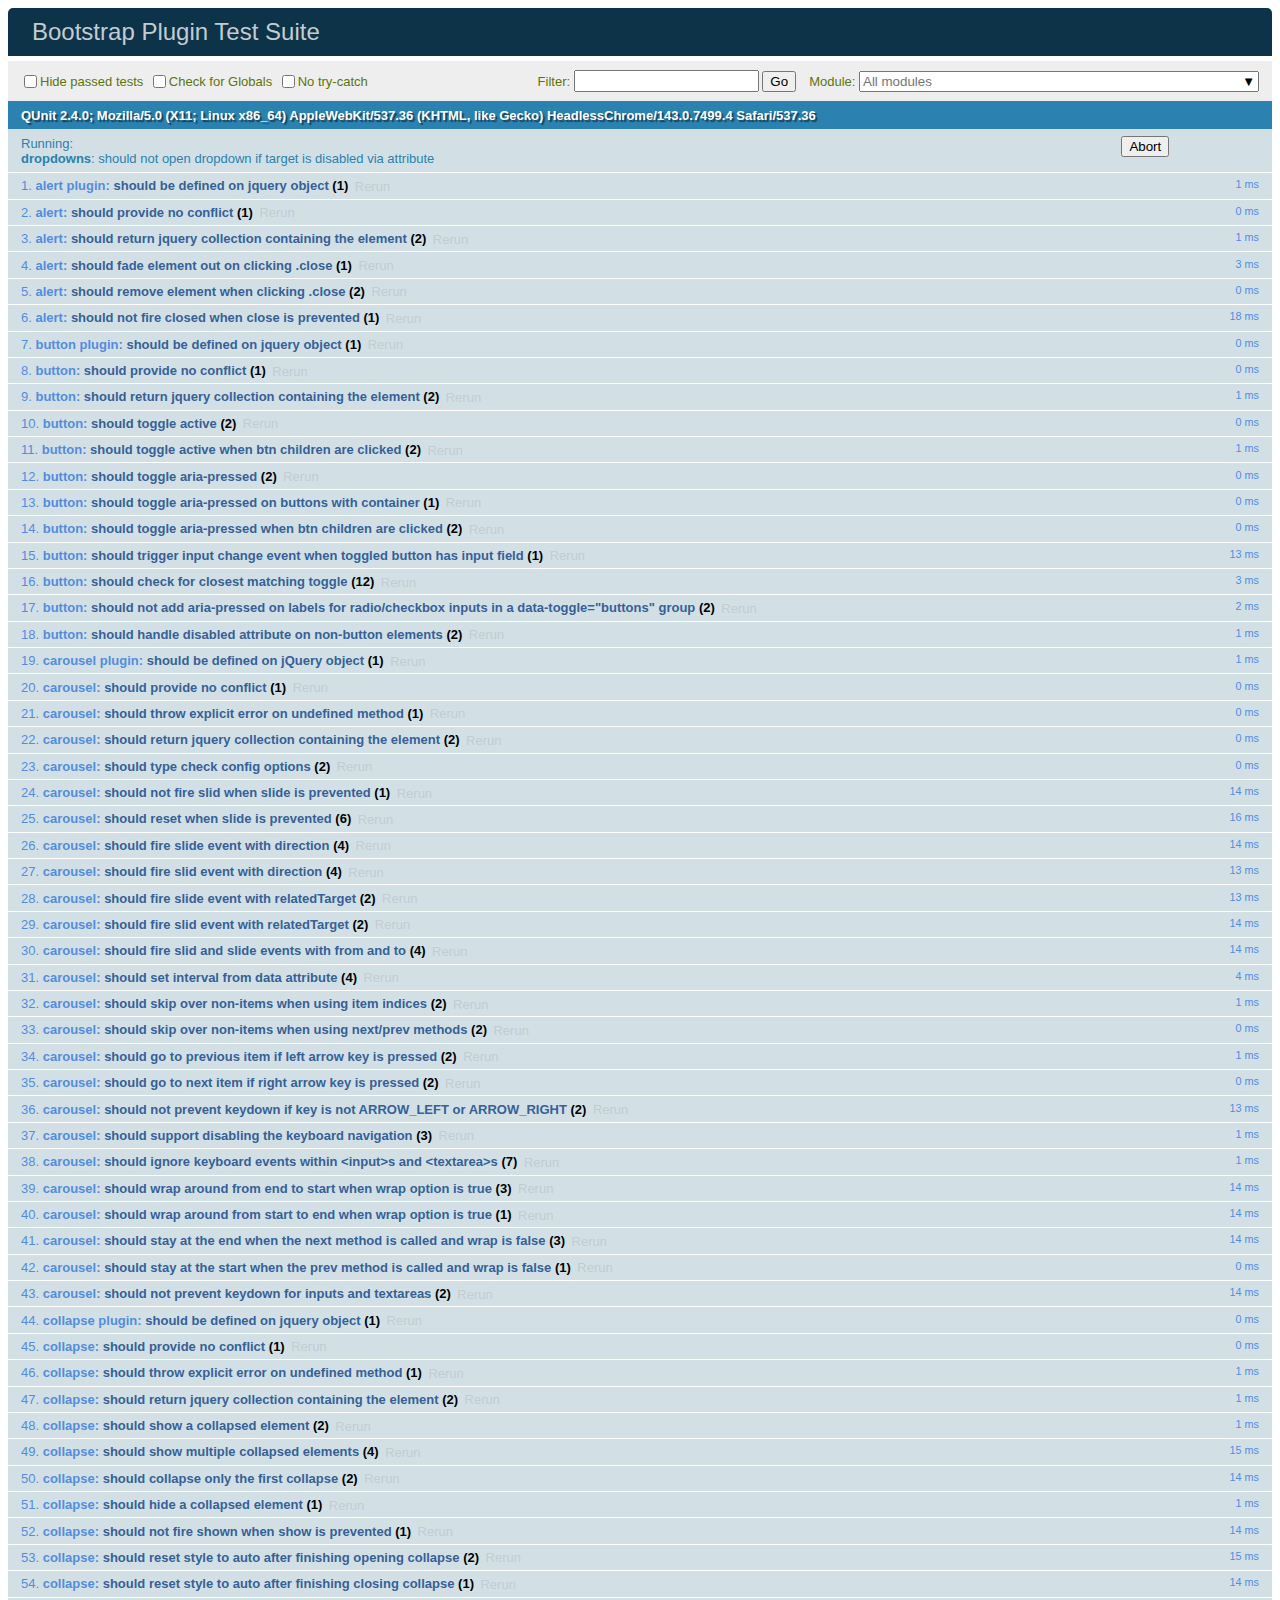
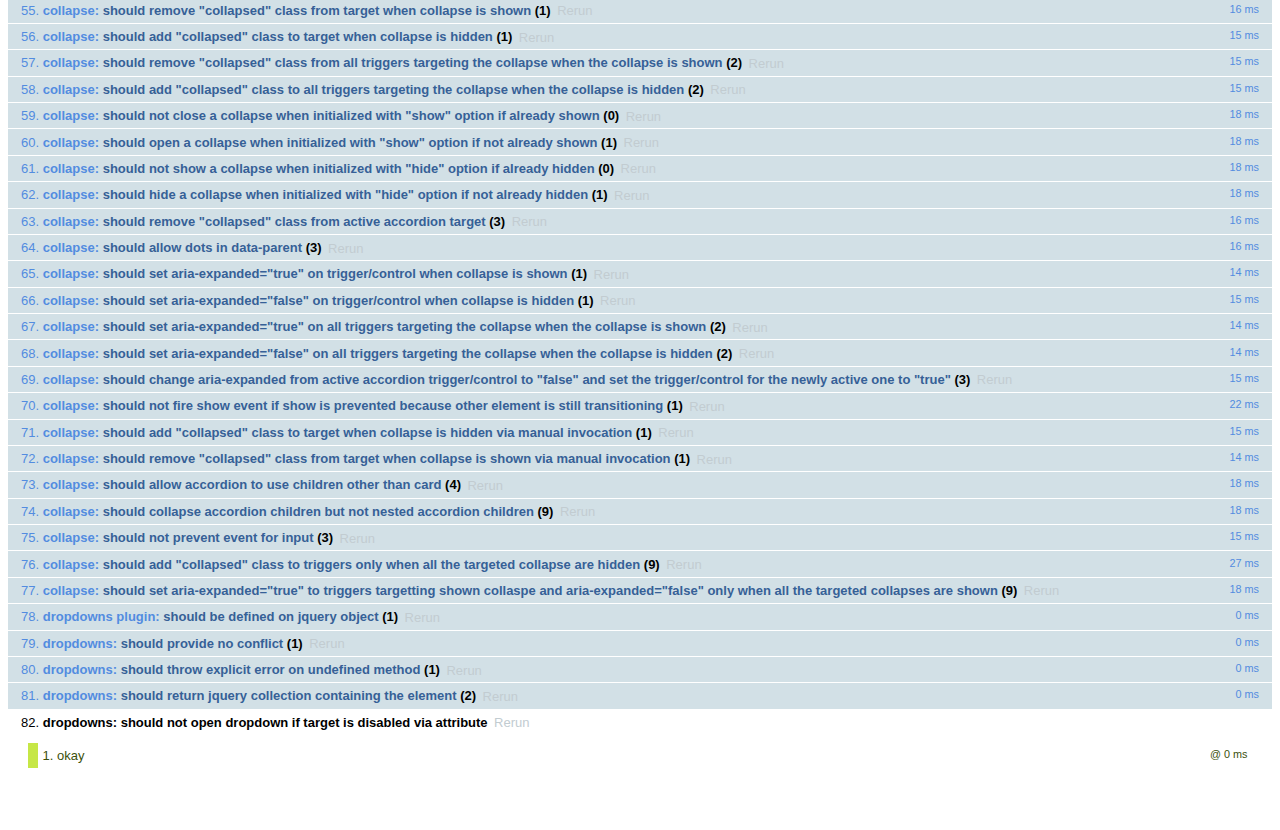
<file: scss/bootstrap-4.0.0-beta/js/tests/index.html>
<!DOCTYPE html>
<html>
  <head>
    <meta charset="utf-8">
    <meta name="viewport" content="width=device-width, initial-scale=1, shrink-to-fit=no">
    <title>Bootstrap Plugin Test Suite</title>

    <!-- jQuery -->
    <script src="../../assets/js/vendor/jquery-slim.min.js"></script>
    <script src="../../assets/js/vendor/popper.min.js"></script>

    <!-- QUnit -->
    <link rel="stylesheet" href="vendor/qunit.css" media="screen">
    <script src="vendor/qunit.js"></script>

    <script>
      // Disable jQuery event aliases to ensure we don't accidentally use any of them
      [
        'blur',
        'focus',
        'focusin',
        'focusout',
        'resize',
        'scroll',
        'click',
        'dblclick',
        'mousedown',
        'mouseup',
        'mousemove',
        'mouseover',
        'mouseout',
        'mouseenter',
        'mouseleave',
        'change',
        'select',
        'submit',
        'keydown',
        'keypress',
        'keyup',
        'contextmenu'
      ].forEach(function(eventAlias) {
        $.fn[eventAlias] = function() {
          throw new Error('Using the ".' + eventAlias + '()" method is not allowed, so that Bootstrap can be compatible with custom jQuery builds which exclude the "event aliases" module that defines said method. See https://github.com/twbs/bootstrap/blob/master/CONTRIBUTING.md#js')
        }
      })

      // Require assert.expect in each test
      QUnit.config.requireExpects = true

      // See https://github.com/axemclion/grunt-saucelabs#test-result-details-with-qunit
      var log = []
      var testName

      QUnit.done(function(testResults) {
        var tests = []
        for (var i = 0; i < log.length; i++) {
          var details = log[i]
          tests.push({
            name: details.name,
            result: details.result,
            expected: details.expected,
            actual: details.actual,
            source: details.source
          })
        }
        testResults.tests = tests

        window.global_test_results = testResults
      })

      QUnit.testStart(function(testDetails) {
        QUnit.log(function(details) {
          if (!details.result) {
            details.name = testDetails.name
            log.push(details)
          }
        })
      })

      // Cleanup
      QUnit.testDone(function () {
        $('#modal-test, .modal-backdrop').remove()
      })

      // Display fixture on-screen on iOS to avoid false positives
      // See https://github.com/twbs/bootstrap/pull/15955
      if (/iPhone|iPad|iPod/.test(navigator.userAgent)) {
        QUnit.begin(function() {
          $('#qunit-fixture').css({ top: 0, left: 0 })
        })

        QUnit.done(function() {
          $('#qunit-fixture').css({ top: '', left: '' })
        })
      }
    </script>

    <!-- Transpiled Plugins -->
    <script src="../dist/util.js"></script>
    <script src="../dist/alert.js"></script>
    <script src="../dist/button.js"></script>
    <script src="../dist/carousel.js"></script>
    <script src="../dist/collapse.js"></script>
    <script src="../dist/dropdown.js"></script>
    <script src="../dist/modal.js"></script>
    <script src="../dist/scrollspy.js"></script>
    <script src="../dist/tab.js"></script>
    <script src="../dist/tooltip.js"></script>
    <script src="../dist/popover.js"></script>

    <!-- Unit Tests -->
    <script src="unit/alert.js"></script>
    <script src="unit/button.js"></script>
    <script src="unit/carousel.js"></script>
    <script src="unit/collapse.js"></script>
    <script src="unit/dropdown.js"></script>
    <script src="unit/modal.js"></script>
    <script src="unit/scrollspy.js"></script>
    <script src="unit/tab.js"></script>
    <script src="unit/tooltip.js"></script>
    <script src="unit/popover.js"></script>
  </head>
  <body>
    <div id="qunit-container">
      <div id="qunit"></div>
      <div id="qunit-fixture"></div>
    </div>
  </body>
</html>
</file>
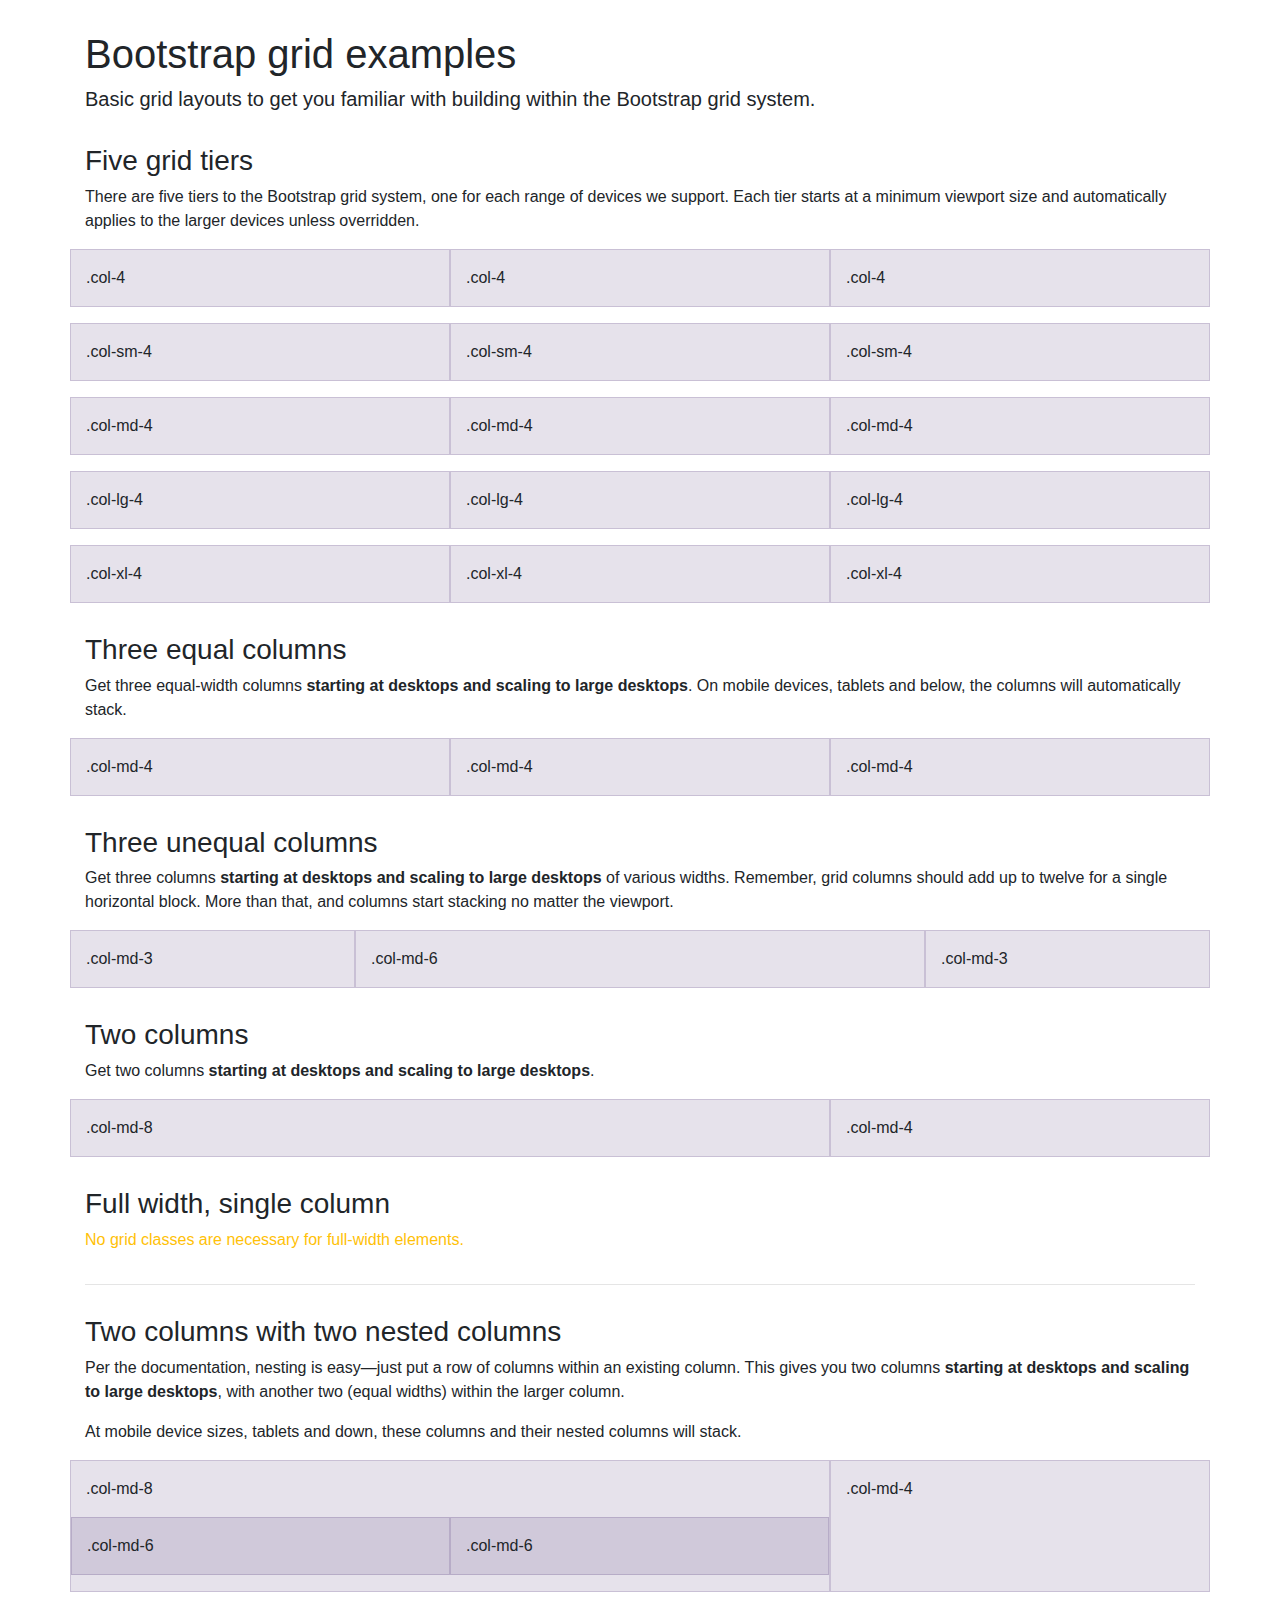
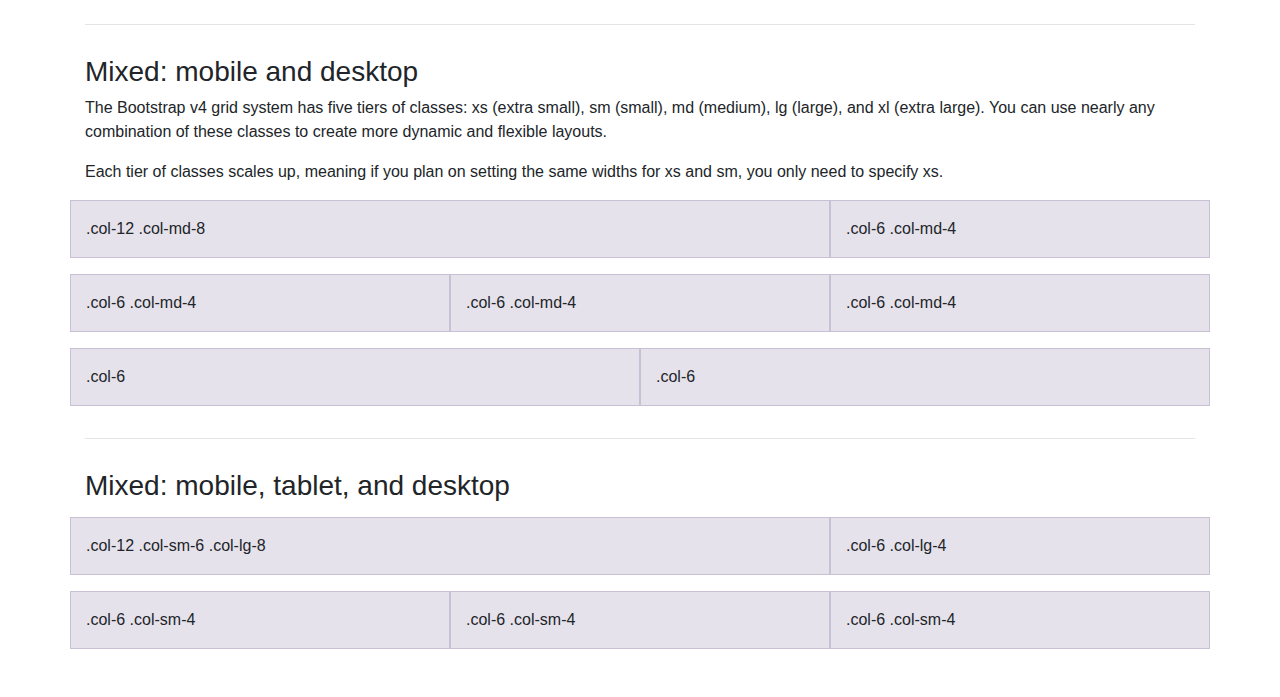
<file: scss/bootstrap-4.0.0-beta/docs/4.0/examples/grid/index.html>
<!DOCTYPE html>
<html lang="en">
  <head>
    <meta charset="utf-8">
    <meta name="viewport" content="width=device-width, initial-scale=1, shrink-to-fit=no">
    <meta name="description" content="">
    <meta name="author" content="">
    <link rel="icon" href="../../../../favicon.ico">

    <title>Grid Template for Bootstrap</title>

    <!-- Bootstrap core CSS -->
    <link href="../../../../dist/css/bootstrap.min.css" rel="stylesheet">

    <!-- Custom styles for this template -->
    <link href="grid.css" rel="stylesheet">
  </head>

  <body>
    <div class="container">

      <h1>Bootstrap grid examples</h1>
      <p class="lead">Basic grid layouts to get you familiar with building within the Bootstrap grid system.</p>

      <h3>Five grid tiers</h3>
      <p>There are five tiers to the Bootstrap grid system, one for each range of devices we support. Each tier starts at a minimum viewport size and automatically applies to the larger devices unless overridden.</p>

      <div class="row">
        <div class="col-4">.col-4</div>
        <div class="col-4">.col-4</div>
        <div class="col-4">.col-4</div>
      </div>

      <div class="row">
        <div class="col-sm-4">.col-sm-4</div>
        <div class="col-sm-4">.col-sm-4</div>
        <div class="col-sm-4">.col-sm-4</div>
      </div>

      <div class="row">
        <div class="col-md-4">.col-md-4</div>
        <div class="col-md-4">.col-md-4</div>
        <div class="col-md-4">.col-md-4</div>
      </div>

      <div class="row">
        <div class="col-lg-4">.col-lg-4</div>
        <div class="col-lg-4">.col-lg-4</div>
        <div class="col-lg-4">.col-lg-4</div>
      </div>

      <div class="row">
        <div class="col-xl-4">.col-xl-4</div>
        <div class="col-xl-4">.col-xl-4</div>
        <div class="col-xl-4">.col-xl-4</div>
      </div>

      <h3>Three equal columns</h3>
      <p>Get three equal-width columns <strong>starting at desktops and scaling to large desktops</strong>. On mobile devices, tablets and below, the columns will automatically stack.</p>
      <div class="row">
        <div class="col-md-4">.col-md-4</div>
        <div class="col-md-4">.col-md-4</div>
        <div class="col-md-4">.col-md-4</div>
      </div>

      <h3>Three unequal columns</h3>
      <p>Get three columns <strong>starting at desktops and scaling to large desktops</strong> of various widths. Remember, grid columns should add up to twelve for a single horizontal block. More than that, and columns start stacking no matter the viewport.</p>
      <div class="row">
        <div class="col-md-3">.col-md-3</div>
        <div class="col-md-6">.col-md-6</div>
        <div class="col-md-3">.col-md-3</div>
      </div>

      <h3>Two columns</h3>
      <p>Get two columns <strong>starting at desktops and scaling to large desktops</strong>.</p>
      <div class="row">
        <div class="col-md-8">.col-md-8</div>
        <div class="col-md-4">.col-md-4</div>
      </div>

      <h3>Full width, single column</h3>
      <p class="text-warning">No grid classes are necessary for full-width elements.</p>

      <hr>

      <h3>Two columns with two nested columns</h3>
      <p>Per the documentation, nesting is easy—just put a row of columns within an existing column. This gives you two columns <strong>starting at desktops and scaling to large desktops</strong>, with another two (equal widths) within the larger column.</p>
      <p>At mobile device sizes, tablets and down, these columns and their nested columns will stack.</p>
      <div class="row">
        <div class="col-md-8">
          .col-md-8
          <div class="row">
            <div class="col-md-6">.col-md-6</div>
            <div class="col-md-6">.col-md-6</div>
          </div>
        </div>
        <div class="col-md-4">.col-md-4</div>
      </div>

      <hr>

      <h3>Mixed: mobile and desktop</h3>
      <p>The Bootstrap v4 grid system has five tiers of classes: xs (extra small), sm (small), md (medium), lg (large), and xl (extra large). You can use nearly any combination of these classes to create more dynamic and flexible layouts.</p>
      <p>Each tier of classes scales up, meaning if you plan on setting the same widths for xs and sm, you only need to specify xs.</p>
      <div class="row">
        <div class="col-12 col-md-8">.col-12 .col-md-8</div>
        <div class="col-6 col-md-4">.col-6 .col-md-4</div>
      </div>
      <div class="row">
        <div class="col-6 col-md-4">.col-6 .col-md-4</div>
        <div class="col-6 col-md-4">.col-6 .col-md-4</div>
        <div class="col-6 col-md-4">.col-6 .col-md-4</div>
      </div>
      <div class="row">
        <div class="col-6">.col-6</div>
        <div class="col-6">.col-6</div>
      </div>

      <hr>

      <h3>Mixed: mobile, tablet, and desktop</h3>
      <p></p>
      <div class="row">
        <div class="col-12 col-sm-6 col-lg-8">.col-12 .col-sm-6 .col-lg-8</div>
        <div class="col-6 col-lg-4">.col-6 .col-lg-4</div>
      </div>
      <div class="row">
        <div class="col-6 col-sm-4">.col-6 .col-sm-4</div>
        <div class="col-6 col-sm-4">.col-6 .col-sm-4</div>
        <div class="col-6 col-sm-4">.col-6 .col-sm-4</div>
      </div>

    </div> <!-- /container -->

    <!-- Bootstrap core JavaScript
    ================================================== -->
    <!-- Placed at the end of the document so the pages load faster -->
    <!-- IE10 viewport hack for Surface/desktop Windows 8 bug -->
    <script src="../../../../assets/js/ie10-viewport-bug-workaround.js"></script>
  </body>
</html>
</file>
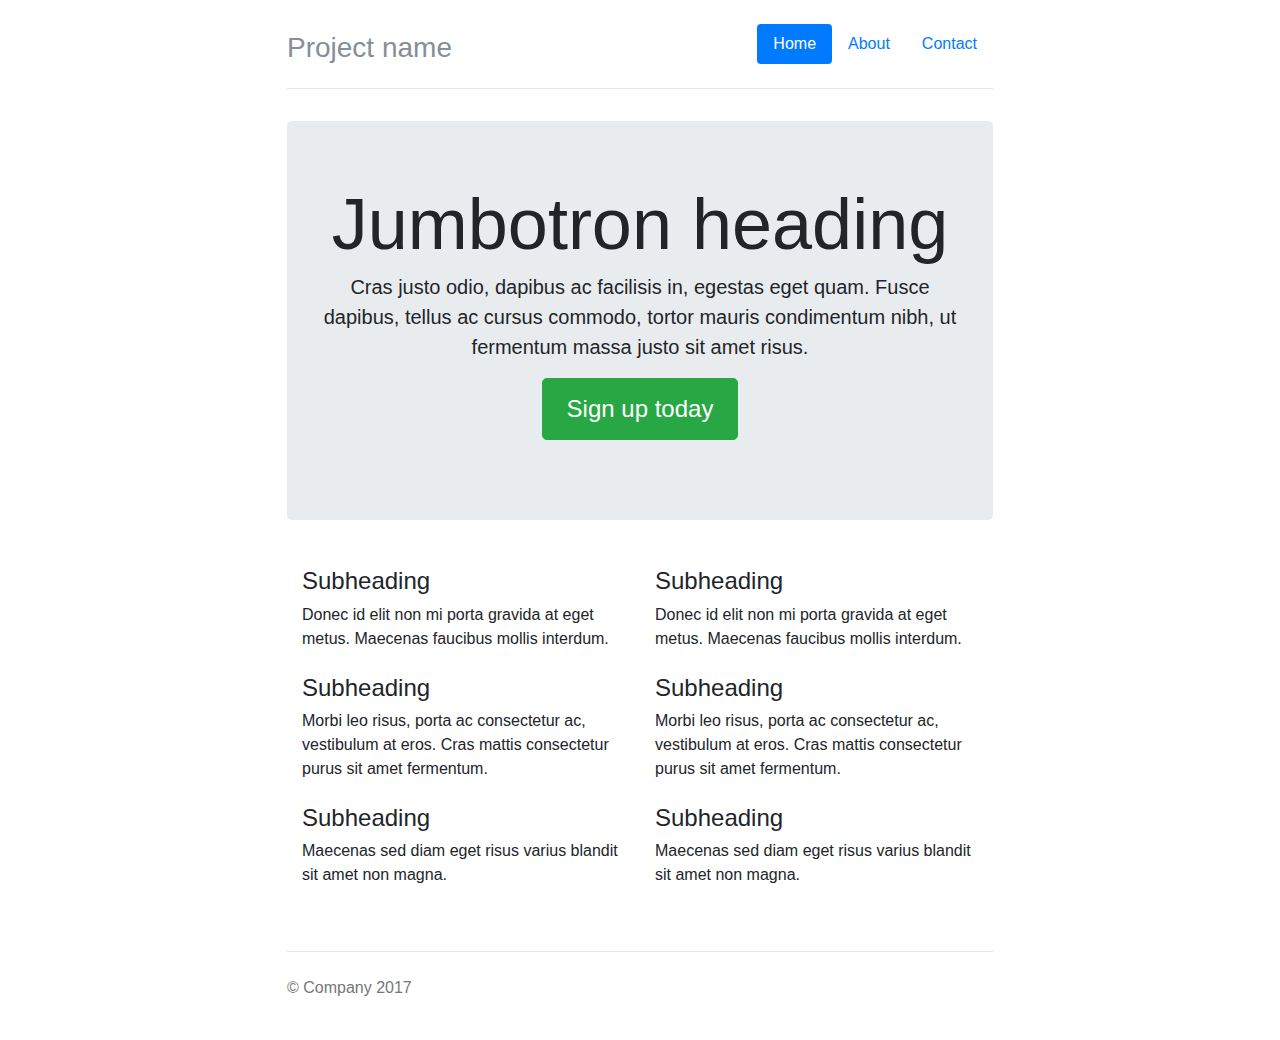
<file: scss/bootstrap-4.0.0-beta/docs/4.0/examples/narrow-jumbotron/index.html>
<!DOCTYPE html>
<html lang="en">
  <head>
    <meta charset="utf-8">
    <meta name="viewport" content="width=device-width, initial-scale=1, shrink-to-fit=no">
    <meta name="description" content="">
    <meta name="author" content="">
    <link rel="icon" href="../../../../favicon.ico">

    <title>Narrow Jumbotron Template for Bootstrap</title>

    <!-- Bootstrap core CSS -->
    <link href="../../../../dist/css/bootstrap.min.css" rel="stylesheet">

    <!-- Custom styles for this template -->
    <link href="narrow-jumbotron.css" rel="stylesheet">
  </head>

  <body>

    <div class="container">
      <div class="header clearfix">
        <nav>
          <ul class="nav nav-pills float-right">
            <li class="nav-item">
              <a class="nav-link active" href="#">Home <span class="sr-only">(current)</span></a>
            </li>
            <li class="nav-item">
              <a class="nav-link" href="#">About</a>
            </li>
            <li class="nav-item">
              <a class="nav-link" href="#">Contact</a>
            </li>
          </ul>
        </nav>
        <h3 class="text-muted">Project name</h3>
      </div>

      <div class="jumbotron">
        <h1 class="display-3">Jumbotron heading</h1>
        <p class="lead">Cras justo odio, dapibus ac facilisis in, egestas eget quam. Fusce dapibus, tellus ac cursus commodo, tortor mauris condimentum nibh, ut fermentum massa justo sit amet risus.</p>
        <p><a class="btn btn-lg btn-success" href="#" role="button">Sign up today</a></p>
      </div>

      <div class="row marketing">
        <div class="col-lg-6">
          <h4>Subheading</h4>
          <p>Donec id elit non mi porta gravida at eget metus. Maecenas faucibus mollis interdum.</p>

          <h4>Subheading</h4>
          <p>Morbi leo risus, porta ac consectetur ac, vestibulum at eros. Cras mattis consectetur purus sit amet fermentum.</p>

          <h4>Subheading</h4>
          <p>Maecenas sed diam eget risus varius blandit sit amet non magna.</p>
        </div>

        <div class="col-lg-6">
          <h4>Subheading</h4>
          <p>Donec id elit non mi porta gravida at eget metus. Maecenas faucibus mollis interdum.</p>

          <h4>Subheading</h4>
          <p>Morbi leo risus, porta ac consectetur ac, vestibulum at eros. Cras mattis consectetur purus sit amet fermentum.</p>

          <h4>Subheading</h4>
          <p>Maecenas sed diam eget risus varius blandit sit amet non magna.</p>
        </div>
      </div>

      <footer class="footer">
        <p>&copy; Company 2017</p>
      </footer>

    </div> <!-- /container -->

    <!-- Bootstrap core JavaScript
    ================================================== -->
    <!-- Placed at the end of the document so the pages load faster -->
    <!-- IE10 viewport hack for Surface/desktop Windows 8 bug -->
    <script src="../../../../assets/js/ie10-viewport-bug-workaround.js"></script>
  </body>
</html>
</file>
<file: scss/bootstrap-4.0.0-beta/docs/4.0/examples/grid/grid.css>
body {
  padding-top: 2rem;
  padding-bottom: 2rem;
}

h3 {
  margin-top: 2rem;
}

.row {
  margin-bottom: 1rem;
}
.row .row {
  margin-top: 1rem;
  margin-bottom: 0;
}
[class*="col-"] {
  padding-top: 1rem;
  padding-bottom: 1rem;
  background-color: rgba(86,61,124,.15);
  border: 1px solid rgba(86,61,124,.2);
}

hr {
  margin-top: 2rem;
  margin-bottom: 2rem;
}
</file>
<file: scss/bootstrap-4.0.0-beta/docs/4.0/examples/narrow-jumbotron/narrow-jumbotron.css>
/* Space out content a bit */
body {
  padding-top: 1.5rem;
  padding-bottom: 1.5rem;
}

/* Everything but the jumbotron gets side spacing for mobile first views */
.header,
.marketing,
.footer {
  padding-right: 1rem;
  padding-left: 1rem;
}

/* Custom page header */
.header {
  padding-bottom: 1rem;
  border-bottom: .05rem solid #e5e5e5;
}
/* Make the masthead heading the same height as the navigation */
.header h3 {
  margin-top: 0;
  margin-bottom: 0;
  line-height: 3rem;
}

/* Custom page footer */
.footer {
  padding-top: 1.5rem;
  color: #777;
  border-top: .05rem solid #e5e5e5;
}

/* Customize container */
@media (min-width: 48em) {
  .container {
    max-width: 46rem;
  }
}
.container-narrow > hr {
  margin: 2rem 0;
}

/* Main marketing message and sign up button */
.jumbotron {
  text-align: center;
  border-bottom: .05rem solid #e5e5e5;
}
.jumbotron .btn {
  padding: .75rem 1.5rem;
  font-size: 1.5rem;
}

/* Supporting marketing content */
.marketing {
  margin: 3rem 0;
}
.marketing p + h4 {
  margin-top: 1.5rem;
}

/* Responsive: Portrait tablets and up */
@media screen and (min-width: 48em) {
  /* Remove the padding we set earlier */
  .header,
  .marketing,
  .footer {
    padding-right: 0;
    padding-left: 0;
  }
  /* Space out the masthead */
  .header {
    margin-bottom: 2rem;
  }
  /* Remove the bottom border on the jumbotron for visual effect */
  .jumbotron {
    border-bottom: 0;
  }
}
</file>
<file: scss/bootstrap-4.0.0-beta/js/tests/vendor/qunit.css>
/*!
 * QUnit 2.4.0
 * https://qunitjs.com/
 *
 * Copyright jQuery Foundation and other contributors
 * Released under the MIT license
 * https://jquery.org/license
 *
 * Date: 2017-07-08T15:20Z
 */

/** Font Family and Sizes */

#qunit-tests, #qunit-header, #qunit-banner, #qunit-testrunner-toolbar, #qunit-filteredTest, #qunit-userAgent, #qunit-testresult {
	font-family: "Helvetica Neue Light", "HelveticaNeue-Light", "Helvetica Neue", Calibri, Helvetica, Arial, sans-serif;
}

#qunit-testrunner-toolbar, #qunit-filteredTest, #qunit-userAgent, #qunit-testresult, #qunit-tests li { font-size: small; }
#qunit-tests { font-size: smaller; }


/** Resets */

#qunit-tests, #qunit-header, #qunit-banner, #qunit-filteredTest, #qunit-userAgent, #qunit-testresult, #qunit-modulefilter {
	margin: 0;
	padding: 0;
}


/** Header (excluding toolbar) */

#qunit-header {
	padding: 0.5em 0 0.5em 1em;

	color: #8699A4;
	background-color: #0D3349;

	font-size: 1.5em;
	line-height: 1em;
	font-weight: 400;

	border-radius: 5px 5px 0 0;
}

#qunit-header a {
	text-decoration: none;
	color: #C2CCD1;
}

#qunit-header a:hover,
#qunit-header a:focus {
	color: #FFF;
}

#qunit-banner {
	height: 5px;
}

#qunit-filteredTest {
	padding: 0.5em 1em 0.5em 1em;
	color: #366097;
	background-color: #F4FF77;
}

#qunit-userAgent {
	padding: 0.5em 1em 0.5em 1em;
	color: #FFF;
	background-color: #2B81AF;
	text-shadow: rgba(0, 0, 0, 0.5) 2px 2px 1px;
}


/** Toolbar */

#qunit-testrunner-toolbar {
	padding: 0.5em 1em 0.5em 1em;
	color: #5E740B;
	background-color: #EEE;
}

#qunit-testrunner-toolbar .clearfix {
	height: 0;
	clear: both;
}

#qunit-testrunner-toolbar label {
	display: inline-block;
}

#qunit-testrunner-toolbar input[type=checkbox],
#qunit-testrunner-toolbar input[type=radio] {
	margin: 3px;
	vertical-align: -2px;
}

#qunit-testrunner-toolbar input[type=text] {
	box-sizing: border-box;
	height: 1.6em;
}

.qunit-url-config,
.qunit-filter,
#qunit-modulefilter {
	display: inline-block;
	line-height: 2.1em;
}

.qunit-filter,
#qunit-modulefilter {
	float: right;
	position: relative;
	margin-left: 1em;
}

.qunit-url-config label {
	margin-right: 0.5em;
}

#qunit-modulefilter-search {
	box-sizing: border-box;
	width: 400px;
}

#qunit-modulefilter-search-container:after {
	position: absolute;
	right: 0.3em;
	content: "\25bc";
	color: black;
}

#qunit-modulefilter-dropdown {
	/* align with #qunit-modulefilter-search */
	box-sizing: border-box;
	width: 400px;
	position: absolute;
	right: 0;
	top: 50%;
	margin-top: 0.8em;

	border: 1px solid #D3D3D3;
	border-top: none;
	border-radius: 0 0 .25em .25em;
	color: #000;
	background-color: #F5F5F5;
	z-index: 99;
}

#qunit-modulefilter-dropdown a {
	color: inherit;
	text-decoration: none;
}

#qunit-modulefilter-dropdown .clickable.checked {
	font-weight: bold;
	color: #000;
	background-color: #D2E0E6;
}

#qunit-modulefilter-dropdown .clickable:hover {
	color: #FFF;
	background-color: #0D3349;
}

#qunit-modulefilter-actions {
	display: block;
	overflow: auto;

	/* align with #qunit-modulefilter-dropdown-list */
	font: smaller/1.5em sans-serif;
}

#qunit-modulefilter-dropdown #qunit-modulefilter-actions > * {
	box-sizing: border-box;
	max-height: 2.8em;
	display: block;
	padding: 0.4em;
}

#qunit-modulefilter-dropdown #qunit-modulefilter-actions > button {
	float: right;
	font: inherit;
}

#qunit-modulefilter-dropdown #qunit-modulefilter-actions > :last-child {
	/* insert padding to align with checkbox margins */
	padding-left: 3px;
}

#qunit-modulefilter-dropdown-list {
	max-height: 200px;
	overflow-y: auto;
	margin: 0;
	border-top: 2px groove threedhighlight;
	padding: 0.4em 0 0;
	font: smaller/1.5em sans-serif;
}

#qunit-modulefilter-dropdown-list li {
	white-space: nowrap;
	overflow: hidden;
	text-overflow: ellipsis;
}

#qunit-modulefilter-dropdown-list .clickable {
	display: block;
	padding-left: 0.15em;
}


/** Tests: Pass/Fail */

#qunit-tests {
	list-style-position: inside;
}

#qunit-tests li {
	padding: 0.4em 1em 0.4em 1em;
	border-bottom: 1px solid #FFF;
	list-style-position: inside;
}

#qunit-tests > li {
	display: none;
}

#qunit-tests li.running,
#qunit-tests li.pass,
#qunit-tests li.fail,
#qunit-tests li.skipped,
#qunit-tests li.aborted {
	display: list-item;
}

#qunit-tests.hidepass {
	position: relative;
}

#qunit-tests.hidepass li.running,
#qunit-tests.hidepass li.pass:not(.todo) {
	visibility: hidden;
	position: absolute;
	width:   0;
	height:  0;
	padding: 0;
	border:  0;
	margin:  0;
}

#qunit-tests li strong {
	cursor: pointer;
}

#qunit-tests li.skipped strong {
	cursor: default;
}

#qunit-tests li a {
	padding: 0.5em;
	color: #C2CCD1;
	text-decoration: none;
}

#qunit-tests li p a {
	padding: 0.25em;
	color: #6B6464;
}
#qunit-tests li a:hover,
#qunit-tests li a:focus {
	color: #000;
}

#qunit-tests li .runtime {
	float: right;
	font-size: smaller;
}

.qunit-assert-list {
	margin-top: 0.5em;
	padding: 0.5em;

	background-color: #FFF;

	border-radius: 5px;
}

.qunit-source {
	margin: 0.6em 0 0.3em;
}

.qunit-collapsed {
	display: none;
}

#qunit-tests table {
	border-collapse: collapse;
	margin-top: 0.2em;
}

#qunit-tests th {
	text-align: right;
	vertical-align: top;
	padding: 0 0.5em 0 0;
}

#qunit-tests td {
	vertical-align: top;
}

#qunit-tests pre {
	margin: 0;
	white-space: pre-wrap;
	word-wrap: break-word;
}

#qunit-tests del {
	color: #374E0C;
	background-color: #E0F2BE;
	text-decoration: none;
}

#qunit-tests ins {
	color: #500;
	background-color: #FFCACA;
	text-decoration: none;
}

/*** Test Counts */

#qunit-tests b.counts                       { color: #000; }
#qunit-tests b.passed                       { color: #5E740B; }
#qunit-tests b.failed                       { color: #710909; }

#qunit-tests li li {
	padding: 5px;
	background-color: #FFF;
	border-bottom: none;
	list-style-position: inside;
}

/*** Passing Styles */

#qunit-tests li li.pass {
	color: #3C510C;
	background-color: #FFF;
	border-left: 10px solid #C6E746;
}

#qunit-tests .pass                          { color: #528CE0; background-color: #D2E0E6; }
#qunit-tests .pass .test-name               { color: #366097; }

#qunit-tests .pass .test-actual,
#qunit-tests .pass .test-expected           { color: #999; }

#qunit-banner.qunit-pass                    { background-color: #C6E746; }

/*** Failing Styles */

#qunit-tests li li.fail {
	color: #710909;
	background-color: #FFF;
	border-left: 10px solid #EE5757;
	white-space: pre;
}

#qunit-tests > li:last-child {
	border-radius: 0 0 5px 5px;
}

#qunit-tests .fail                          { color: #000; background-color: #EE5757; }
#qunit-tests .fail .test-name,
#qunit-tests .fail .module-name             { color: #000; }

#qunit-tests .fail .test-actual             { color: #EE5757; }
#qunit-tests .fail .test-expected           { color: #008000; }

#qunit-banner.qunit-fail                    { background-color: #EE5757; }


/*** Aborted tests */
#qunit-tests .aborted { color: #000; background-color: orange; }
/*** Skipped tests */

#qunit-tests .skipped {
	background-color: #EBECE9;
}

#qunit-tests .qunit-todo-label,
#qunit-tests .qunit-skipped-label {
	background-color: #F4FF77;
	display: inline-block;
	font-style: normal;
	color: #366097;
	line-height: 1.8em;
	padding: 0 0.5em;
	margin: -0.4em 0.4em -0.4em 0;
}

#qunit-tests .qunit-todo-label {
	background-color: #EEE;
}

/** Result */

#qunit-testresult {
	color: #2B81AF;
	background-color: #D2E0E6;

	border-bottom: 1px solid #FFF;
}
#qunit-testresult .clearfix {
	height: 0;
	clear: both;
}
#qunit-testresult .module-name {
	font-weight: 700;
}
#qunit-testresult-display {
	padding: 0.5em 1em 0.5em 1em;
	width: 85%;
	float:left;
}
#qunit-testresult-controls {
	padding: 0.5em 1em 0.5em 1em;
  width: 10%;
	float:left;
}

/** Fixture */

#qunit-fixture {
	position: absolute;
	top: -10000px;
	left: -10000px;
	width: 1000px;
	height: 1000px;
}
</file>
